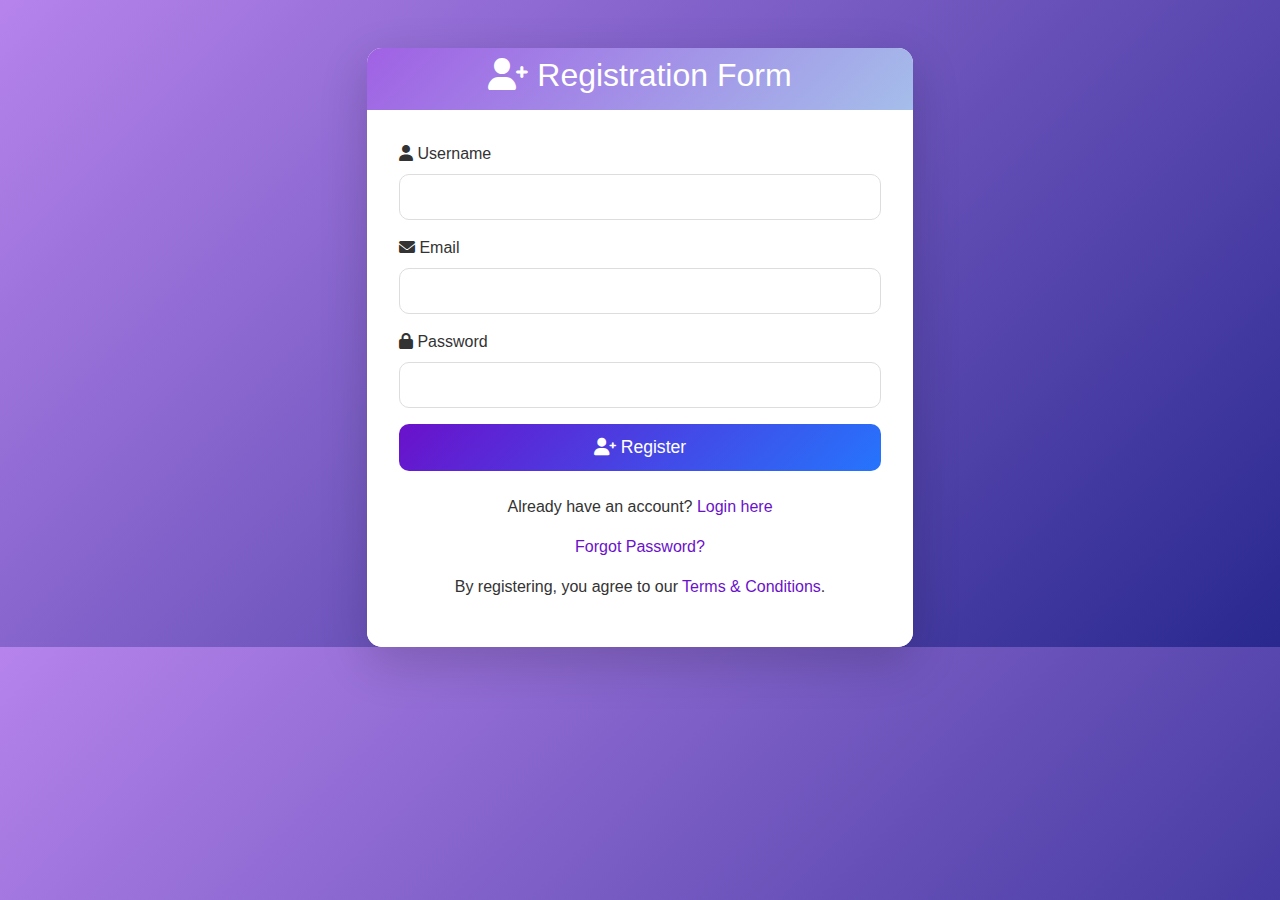
<file: index.html>
<!DOCTYPE html>
<html lang="en">
<head>
    <meta charset="UTF-8">
    <meta name="viewport" content="width=device-width, initial-scale=1.0">
    <title>Registration Form</title>
    <!-- Bootstrap CSS -->
    <link href="https://cdn.jsdelivr.net/npm/bootstrap@5.3.0/dist/css/bootstrap.min.css" rel="stylesheet">
    <!-- Font Awesome Icons -->
    <link href="https://cdnjs.cloudflare.com/ajax/libs/font-awesome/6.0.0-beta3/css/all.min.css" rel="stylesheet">
    <!-- Custom CSS -->
    <link rel="stylesheet" href="style.css">
</head>
<body>
    <div class="container mt-5">
        <div class="row justify-content-center">
            <div class="col-md-6">
                <div class="card shadow-lg">
                    <div class="card-header bg-primary text-white text-center">
                        <h2><i class="fas fa-user-plus"></i> Registration Form</h2>
                    </div>
                    <div class="card-body">
                        <form action="register.php" method="POST">
                            <!-- Username Field -->
                            <div class="mb-3">
                                <label for="username" class="form-label"><i class="fas fa-user"></i> Username</label>
                                <input type="text" class="form-control" id="username" name="username" required>
                            </div>
                            <!-- Email Field -->
                            <div class="mb-3">
                                <label for="email" class="form-label"><i class="fas fa-envelope"></i> Email</label>
                                <input type="email" class="form-control" id="email" name="email" required>
                            </div>
                            <!-- Password Field -->
                            <div class="mb-3">
                                <label for="password" class="form-label"><i class="fas fa-lock"></i> Password</label>
                                <input type="password" class="form-control" id="password" name="password" required>
                            </div>
                            <!-- Submit Button -->
                            <div class="d-grid">
                                <button type="submit" class="btn btn-primary btn-lg"><i class="fas fa-user-plus"></i> Register</button>
                            </div>
                        </form>
                        <!-- Additional Links -->
                        <div class="mt-4 text-center">
                            <p>Already have an account? <a href="login.html">Login here</a></p>
                            <p><a href="forgot-password.html">Forgot Password?</a></p>
                            <p>By registering, you agree to our <a href="terms.html">Terms & Conditions</a>.</p>
                        </div>
                    </div>
                </div>
            </div>
        </div>
    </div>

    <!-- Bootstrap JS and Popper.js -->
    <script src="https://cdn.jsdelivr.net/npm/@popperjs/core@2.11.6/dist/umd/popper.min.js"></script>
    <script src="https://cdn.jsdelivr.net/npm/bootstrap@5.3.0/dist/js/bootstrap.min.js"></script>
</body>
</html>
</file>
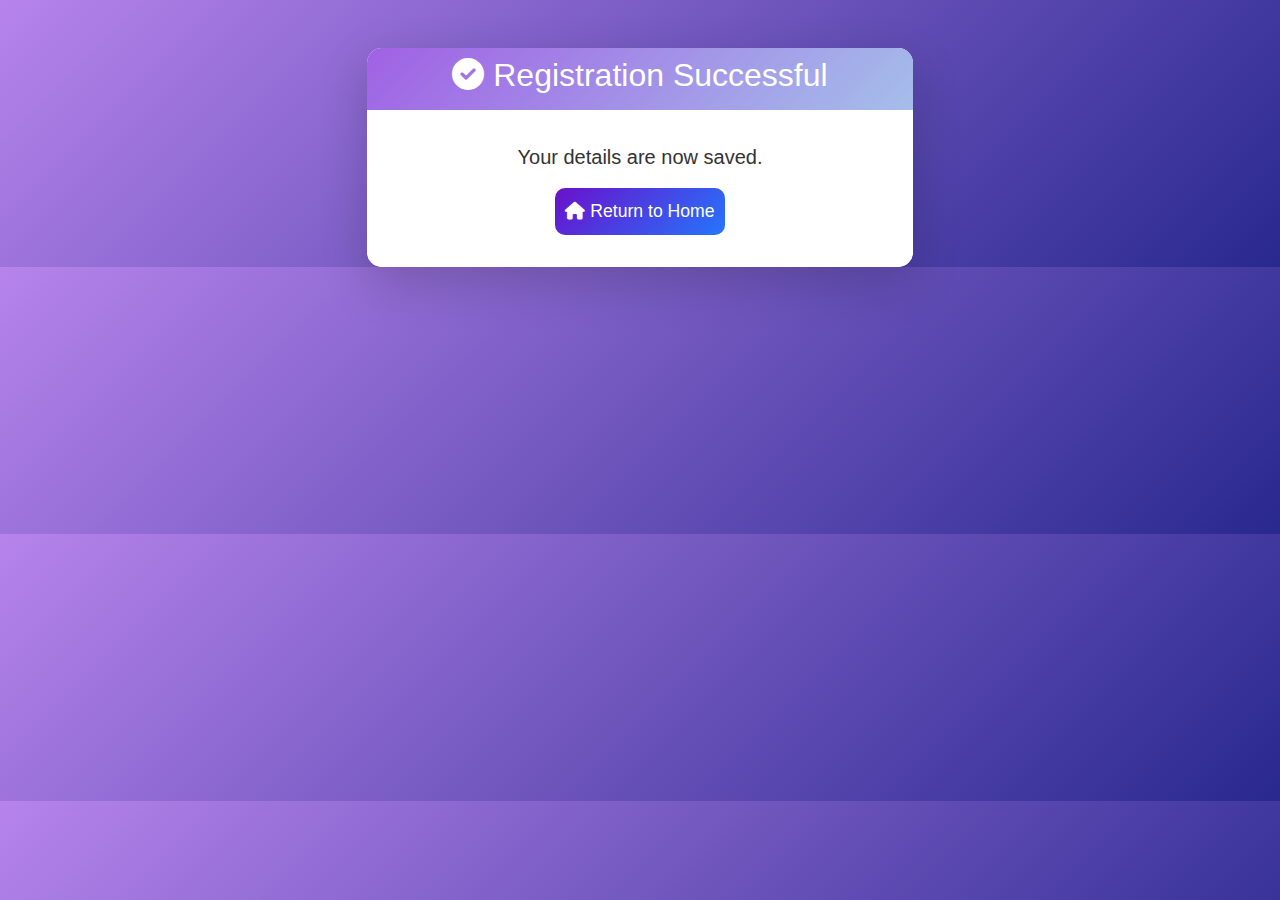
<file: success.html>
<!DOCTYPE html>
<html lang="en">
<head>
    <meta charset="UTF-8">
    <meta name="viewport" content="width=device-width, initial-scale=1.0">
    <title>Registration Successful</title>
    <!-- Bootstrap CSS -->
    <link href="https://cdn.jsdelivr.net/npm/bootstrap@5.3.0/dist/css/bootstrap.min.css" rel="stylesheet">
    <!-- Font Awesome Icons -->
    <link href="https://cdnjs.cloudflare.com/ajax/libs/font-awesome/6.0.0-beta3/css/all.min.css" rel="stylesheet">
    <!-- Custom CSS -->
    <link rel="stylesheet" href="style.css">
</head>
<body>
    <div class="container mt-5">
        <div class="row justify-content-center">
            <div class="col-md-6">
                <div class="card shadow-lg">
                    <div class="card-header bg-success text-white text-center">
                        <h2><i class="fas fa-check-circle"></i> Registration Successful</h2>
                    </div>
                    <div class="card-body text-center">
                        <p class="lead">Your details are now saved.</p>
                        <a href="index.html" class="btn btn-primary"><i class="fas fa-home"></i> Return to Home</a>
                    </div>
                </div>
            </div>
        </div>
    </div>

    <!-- Bootstrap JS and Popper.js -->
    <script src="https://cdn.jsdelivr.net/npm/@popperjs/core@2.11.6/dist/umd/popper.min.js"></script>
    <script src="https://cdn.jsdelivr.net/npm/bootstrap@5.3.0/dist/js/bootstrap.min.js"></script>
</body>
</html>
</file>
<file: style.css>
/* General Styles */
body {
    background: linear-gradient(135deg, hsl(269, 73%, 72%), hsl(240, 56%, 36%));
    color: #fff;
    font-family: 'Arial', sans-serif;
}

/* Card Styling */
.card {
    border: none;
    border-radius: 15px;
    overflow: hidden;
}

.card-header {
    background: linear-gradient(135deg, #a061e4, #a5beea);
    border-bottom: none;
}

.card-body {
    background: #fff;
    color: #333;
    padding: 2rem;
}

/* Form Styling */
.form-control {
    border-radius: 10px;
    border: 1px solid #ddd;
    padding: 10px;
    margin-bottom: 1rem;
}

.form-control:focus {
    border-color: #6a11cb;
    box-shadow: 0 0 5px rgba(106, 17, 203, 0.5);
}

/* Button Styling */
.btn-primary {
    background: linear-gradient(135deg, #6a11cb, #2575fc);
    border: none;
    border-radius: 10px;
    padding: 10px;
    font-size: 1.1rem;
}

.btn-primary:hover {
    background: linear-gradient(135deg, #2575fc, #6a11cb);
}

/* Link Styling */
a {
    color: #6a11cb;
    text-decoration: none;
}

a:hover {
    text-decoration: underline;
}

/* Responsive Design */
@media (max-width: 768px) {
    .card {
        margin: 1rem;
    }
}
</file>
